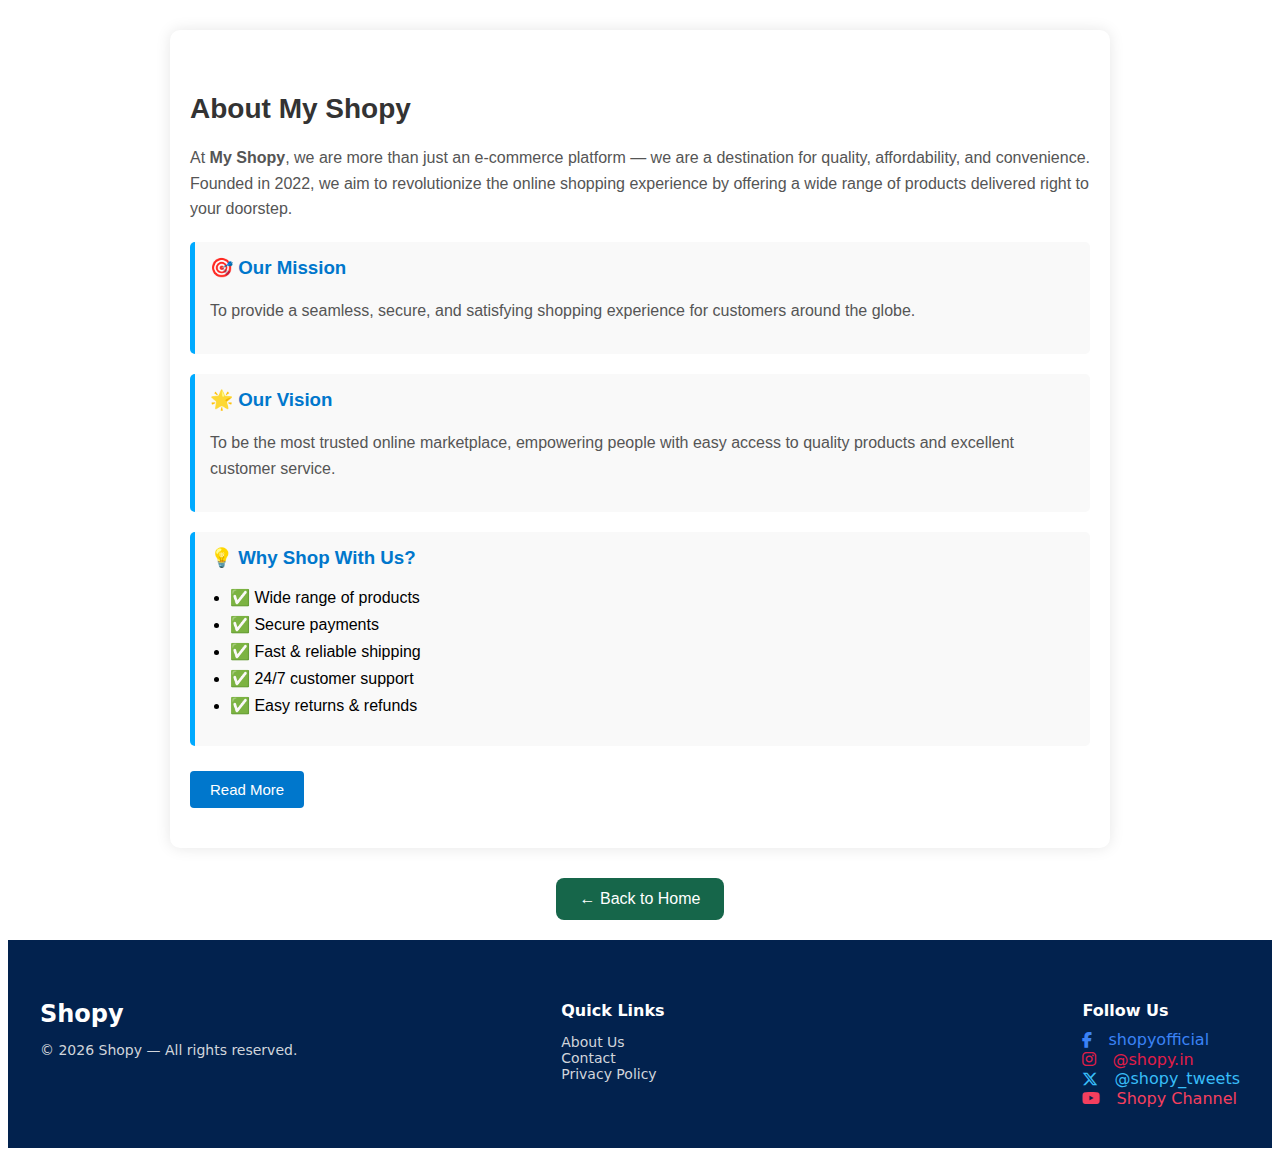
<file: about.html>
<!DOCTYPE html>
<html lang="en">
<head>
    <meta charset="UTF-8">
    <meta name="viewport" content="width=device-width, initial-scale=1.0">
    <title>Document</title>
  <link rel="icon" href="../brand.png" type="image/png">
  <link rel="stylesheet" href="https://cdnjs.cloudflare.com/ajax/libs/font-awesome/6.5.0/css/all.min.css">

  <!-- <link rel="stylesheet" href="style.css"> -->

    <style>
      
      :root{
  font-family: Inter, system-ui, -apple-system, "Segoe UI", Roboto, "Helvetica Neue", Arial;
      }
        .about-section {
  background-color: #ffffff;
  padding: 40px 20px;
  max-width: 900px;
  margin: 30px auto;
  border-radius: 10px;
  box-shadow: 0 0 15px rgba(0,0,0,0.1);
  font-family: Arial, sans-serif;
}

.about-section h2 {
  color: #333;
  font-size: 28px;
  margin-bottom: 20px;
}

.about-section p {
  color: #555;
  line-height: 1.6;
}

.about-box {
  margin-top: 20px;
  padding: 15px;
  border-left: 5px solid #00aaff;
  background-color: #f9f9f9;
  border-radius: 5px;
}

.about-box h3 {
  margin-top: 0;
  color: #0077cc;
}

.about-box ul {
  padding-left: 20px;
}

.about-box li {
  margin-bottom: 8px;
}

#readMoreBtn {
  margin-top: 25px;
  padding: 10px 20px;
  background-color: #0077cc;
  color: white;
  border: none;
  border-radius: 4px;
  cursor: pointer;
  font-size: 15px;
}

#readMoreBtn:hover {
  background-color: #005fa3;
}

.hidden {
  display: none;
}

/* Wrapper to center the button */
.center-btn {
  display: flex;
  justify-content: center;
  margin: 20px 0;
}

/* Base button styles */
.back-home-btn {
  background: #16664a;
  border: none;
  border-radius: 8px;
  color: #fff;
  cursor: pointer;
  font-size: 16px;
  padding: 12px 24px;
  transition: background 0.3s ease, transform 0.2s ease;
  width: auto; /* adaptive width */
  max-width: 220px;
}

/* Hover effect */
.back-home-btn:hover {
  background: #0f4d37;
  transform: translateY(-2px);
}

/* 🔹 Responsive adjustments */
@media (max-width: 768px) {
  .back-home-btn {
    font-size: 15px;
    padding: 10px 20px;
    width: 80%;  /* take more width on tablets/phones */
  }
}

@media (max-width: 480px) {
  .back-home-btn {
    font-size: 14px;
    padding: 10px;
    width: 100%; /* full width on small screens */
  }
}


/* Social icons base style */
.footer-social a {
  display: inline-flex;
  align-items: center;
  gap: 8px;
  font-size: 16px;
  color: #d1d5db;
  text-decoration: none;
  transition: all 0.3s ease;
}

.footer-social a:hover {
  transform: translateY(-2px);
  text-decoration: underline;
}

/* Individual hover colors (optional) */
.footer-social a.facebook:hover {
  color: #3b82f6;
}

.footer-social a.instagram:hover {
  color: #e11d48;
}

.footer-social a.twitter:hover {
  color: #38bdf8;
}

.footer-social a.youtube:hover {
  color: #f43f5e;
}

    </style>
</head>
<body>
   <!-- About Us Section -->
<section id="about" class="about-section">
  <h2>About My Shopy</h2>
  <p>
    At <strong>My Shopy</strong>, we are more than just an e-commerce platform — we are a destination for quality, affordability, and convenience. Founded in 2022, we aim to revolutionize the online shopping experience by offering a wide range of products delivered right to your doorstep.
  </p>

  <div class="about-box">
    <h3>🎯 Our Mission</h3>
    <p>To provide a seamless, secure, and satisfying shopping experience for customers around the globe.</p>
  </div>

  <div class="about-box">
    <h3>🌟 Our Vision</h3>
    <p>To be the most trusted online marketplace, empowering people with easy access to quality products and excellent customer service.</p>
  </div>

  <div class="about-box">
    <h3>💡 Why Shop With Us?</h3>
    <ul>
      <li>✅ Wide range of products</li>
      <li>✅ Secure payments</li>
      <li>✅ Fast & reliable shipping</li>
      <li>✅ 24/7 customer support</li>
      <li>✅ Easy returns & refunds</li>
    </ul>
  </div>

  <button id="readMoreBtn">Read More</button>
  <div id="moreContent" class="hidden">
    <h3>👨‍💻 Meet Our Team</h3>
    <p>We’re a passionate group of developers, designers, and marketers working together to create a user-first platform that you can trust.</p>
    <p>Join the <strong>My Shopy</strong> family and enjoy shopping the way it should be — simple, fun, and worry-free!</p>
  </div>
</section>


<!-- Back to Home Button -->
<div class="center-btn">
  <button class="back-home-btn" onclick="window.location.href='index.html'">
    ← Back to Home
  </button>
</div>


 <footer style="background-color: #02224e; padding: 40px 20px; color: #f9fafb;">
  <div style="max-width: 1200px; margin: auto; display: flex; flex-wrap: wrap; justify-content: space-between; gap: 40px;">
    
    <!-- Brand Section -->
    <div style="flex: 1; min-width: 250px;">
      <h2 style="margin-bottom: 10px; color: #ffffff;">Shopy</h2>
      <p style="color: #d1d5db; font-size: 14px;">&copy; <span id="year"></span> Shopy — All rights reserved.</p>
    </div>

    <!-- Quick Links -->
    <div style="flex: 1; min-width: 200px;">
      <h4 style="margin-bottom: 10px; color: #ffffff;">Quick Links</h4>
      <ul style="list-style: none; padding: 0; color: #d1d5db; font-size: 14px;">
        <li><a href="./about.html" style="text-decoration: none; color: #d1d5db;" onmouseover="this.style.color='#60a5fa'" onmouseout="this.style.color='#d1d5db'">About Us</a></li>
        <li><a href="./contact.html" style="text-decoration: none; color: #d1d5db;" onmouseover="this.style.color='#60a5fa'" onmouseout="this.style.color='#d1d5db'">Contact</a></li>
        <li><a href="./privacy.html" style="text-decoration: none; color: #d1d5db;" onmouseover="this.style.color='#60a5fa'" onmouseout="this.style.color='#d1d5db'">Privacy Policy</a></li>
      </ul>
    </div>

    <!-- Social Media -->
     <div class="social-icons">
    <!-- <div style="flex: 1; min-width: 250px;"> -->
      <h4 style="margin-bottom: 10px; color: #ffffff;">Follow Us</h4>
      <!-- <div style="display: flex; flex-direction: column; gap: 10px; font-size: 16px;"> -->
        <div class="footer-social">
        <a href="https://www.facebook.com/"  style="color: #3b82f6; text-decoration: none;">
          <i class="fab fa-facebook-f" style="margin-right: 8px;"></i>shopyofficial
        </a><br>
        <a href="https://www.instagram.com/" style="color: #e11d48; text-decoration: none;">
          <i class="fab fa-instagram" style="margin-right: 8px;"></i>@shopy.in
        </a><br>
        <a href="https://x.com/" style="color: #38bdf8; text-decoration: none;">
         <i class="fa-brands fa-x-twitter" style="margin-right: 8px;"></i>@shopy_tweets
        </a><br>
        <a href="https://www.youtube.com/?reload=9&skip_registered_account_check=true" style="color: #f43f5e; text-decoration: none;">
          <i class="fab fa-youtube" style="margin-right: 8px;"></i>Shopy Channel
        </a>
      </div>
    </div>
<!-- </div>
  </div> -->
</footer>
  <script src="./app.js"></script>

</body>
</html>

<script>
    // Show/hide more content in the About section
document.addEventListener("DOMContentLoaded", function () {
  const btn = document.getElementById("readMoreBtn");
  const moreContent = document.getElementById("moreContent");

  btn.addEventListener("click", () => {
    if (moreContent.classList.contains("hidden")) {
      moreContent.classList.remove("hidden");
      btn.textContent = "Show Less";
    } else {
      moreContent.classList.add("hidden");
      btn.textContent = "Read More";
    }
  });
});

</script>
</file>
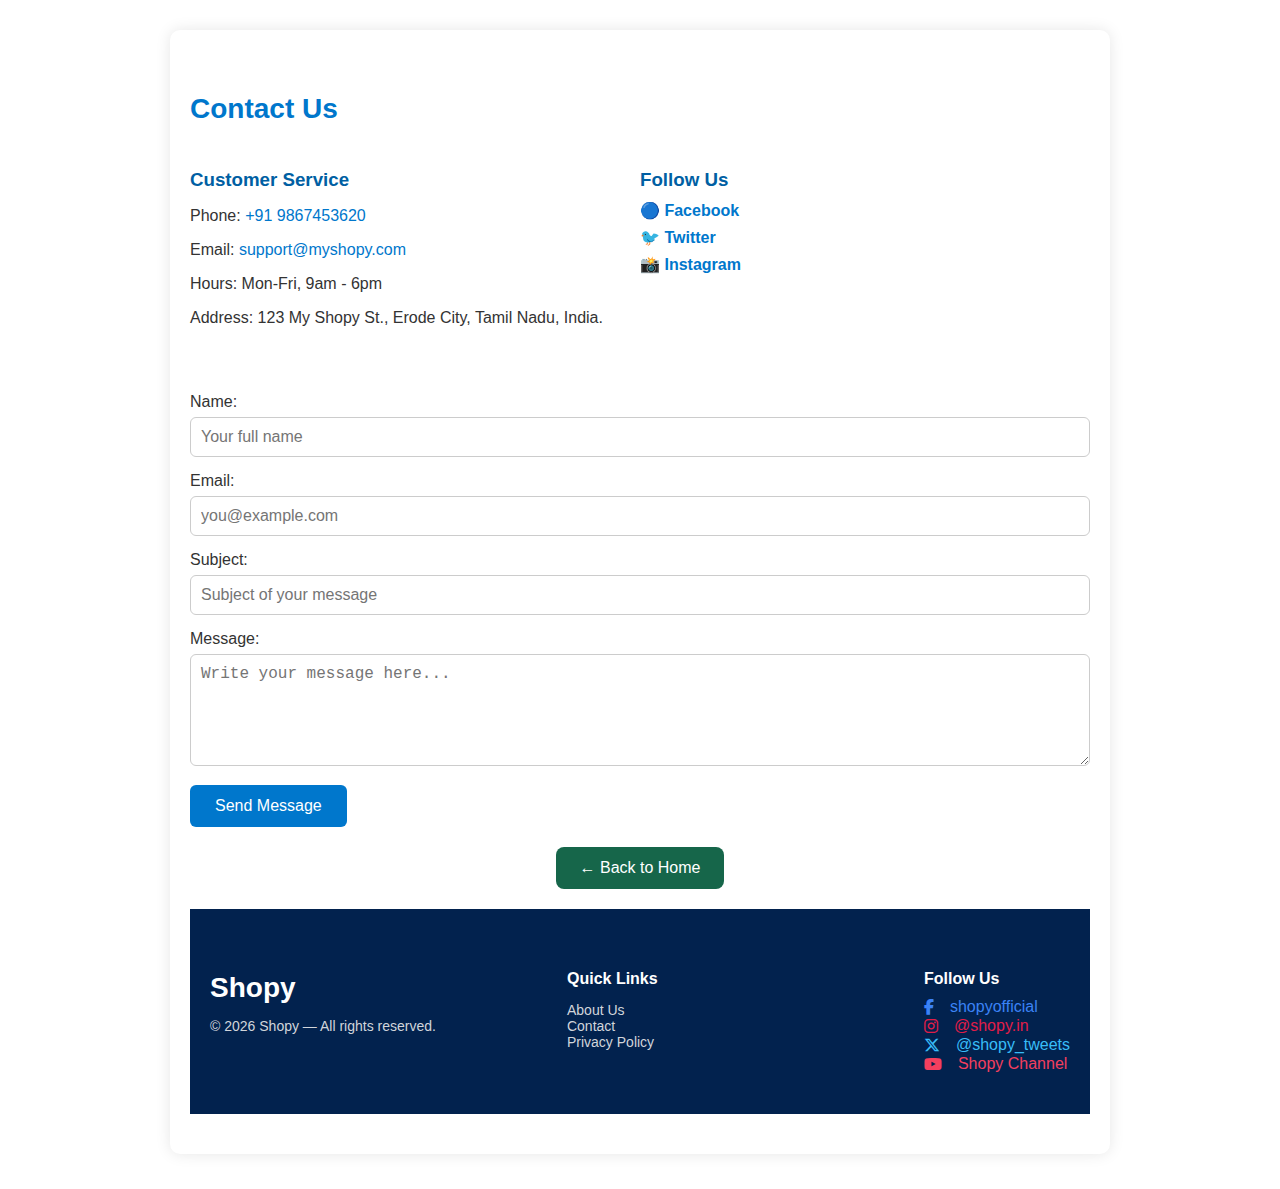
<file: contact.html>
<!DOCTYPE html>
<html lang="en">
<head>
    <meta charset="UTF-8">
    <meta name="viewport" content="width=device-width, initial-scale=1.0">
    <title>Document</title>
  <link rel="icon" href="../brand.png" type="image/png">
    <!-- Font Awesome CDN -->
<link rel="stylesheet" href="https://cdnjs.cloudflare.com/ajax/libs/font-awesome/6.5.0/css/all.min.css">
  <!-- <link rel="stylesheet" href="style.css"> -->
    <style>
      :root{
  font-family: Inter, system-ui, -apple-system, "Segoe UI", Roboto, "Helvetica Neue", Arial;
      }
        .contact-section {
  background-color: #fff;
  max-width: 900px;
  margin: 30px auto;
  padding: 40px 20px;
  border-radius: 10px;
  box-shadow: 0 0 15px rgba(0,0,0,0.1);
  font-family: Arial, sans-serif;
  color: #333;
}

.contact-section h2 {
  margin-bottom: 25px;
  font-size: 28px;
  color: #0077cc;
}

.contact-info {
  display: flex;
  justify-content: space-between;
  margin-bottom: 30px;
  flex-wrap: wrap;
}

.contact-info > div {
  flex: 1 1 45%;
  margin-bottom: 20px;
}

.contact-info h3 {
  margin-bottom: 10px;
  color: #005fa3;
}

.contact-info a {
  color: #0077cc;
  text-decoration: none;
}

.contact-info a:hover {
  text-decoration: underline;
}

.social-media .social-icon {
  font-weight: bold;
  display: inline-block;
  margin-bottom: 8px;
  cursor: pointer;
  color: #0077cc;
}

.social-media .social-icon:hover {
  text-decoration: underline;
}

/* Form styling */
form input,
form textarea {
  width: 100%;
  padding: 10px;
  margin-top: 6px;
  margin-bottom: 15px;
  border: 1px solid #ccc;
  border-radius: 6px;
  font-size: 16px;
  box-sizing: border-box;
}

form button {
  background-color: #0077cc;
  color: white;
  border: none;
  padding: 12px 25px;
  font-size: 16px;
  border-radius: 6px;
  cursor: pointer;
  transition: background-color 0.3s ease;
}

form button:hover {
  background-color: #005fa3;
}

#formMessage {
  margin-top: 10px;
  font-weight: bold;
}

/* Map container */
.map-container {
  margin-top: 40px;
  border-radius: 10px;
  overflow: hidden;
  box-shadow: 0 0 10px rgba(0,0,0,0.15);
}


/* Wrapper to center the button */
.center-btn {
  display: flex;
  justify-content: center;
  margin: 20px 0;
}

/* Base button styles */
.back-home-btn {
  background: #16664a;
  border: none;
  border-radius: 8px;
  color: #fff;
  cursor: pointer;
  font-size: 16px;
  padding: 12px 24px;
  transition: background 0.3s ease, transform 0.2s ease;
  width: auto; /* adaptive width */
  max-width: 220px;
}

/* Hover effect */
.back-home-btn:hover {
  background: #0f4d37;
  transform: translateY(-2px);
}

/* 🔹 Responsive adjustments */
@media (max-width: 768px) {
  .back-home-btn {
    font-size: 15px;
    padding: 10px 20px;
    width: 80%;  /* take more width on tablets/phones */
  }
}

@media (max-width: 480px) {
  .back-home-btn {
    font-size: 14px;
    padding: 10px;
    width: 100%; /* full width on small screens */
  }
}

/* Social icons base style */
.footer-social a {
  display: inline-flex;
  align-items: center;
  gap: 8px;
  font-size: 16px;
  color: #d1d5db;
  text-decoration: none;
  transition: all 0.3s ease;
}

.footer-social a:hover {
  transform: translateY(-2px);
  text-decoration: underline;
}

/* Individual hover colors (optional) */
.footer-social a.facebook:hover {
  color: #3b82f6;
}

.footer-social a.instagram:hover {
  color: #e11d48;
}

.footer-social a.twitter:hover {
  color: #38bdf8;
}

.footer-social a.youtube:hover {
  color: #f43f5e;
}




/* Responsive */
@media (max-width: 700px) {
  .contact-info {
    flex-direction: column;
  }
  .contact-info > div {
    flex: 1 1 100%;
  }
}


    </style>
</head>
<body>
    <!-- Contact Section -->
<section id="contact" class="contact-section">
  <h2>Contact Us</h2>

  <div class="contact-info">
    <div>
      <h3>Customer Service</h3>
      <p>Phone: <a href="tel:+1234567890">+91 9867453620</a></p>
      <p>Email: <a href="mailto:support@myshopy.com">support@myshopy.com</a></p>
      <p>Hours: Mon-Fri, 9am - 6pm</p>
      <p>Address: 123 My Shopy St., Erode City, Tamil Nadu, India.</p>
    </div>

    <div class="social-media">
      <h3>Follow Us</h3>
      <a href="https://www.facebook.com/" aria-label="Facebook" class="social-icon">🔵 Facebook</a><br />
      <a href="https://x.com/" aria-label="Twitter" class="social-icon">🐦 Twitter</a><br />
      <a href="https://www.instagram.com/" aria-label="Instagram" class="social-icon">📸 Instagram</a>
    </div>
  </div>

  <form id="contactForm" novalidate>
    <label for="name">Name:</label><br />
    <input type="text" id="name" name="name" placeholder="Your full name" required /><br />

    <label for="email">Email:</label><br />
    <input type="email" id="email" name="email" placeholder="you@example.com" required /><br />

    <label for="subject">Subject:</label><br />
    <input type="text" id="subject" name="subject" placeholder="Subject of your message" /><br />

    <label for="message">Message:</label><br />
    <textarea id="message" name="message" rows="5" placeholder="Write your message here..." required></textarea><br />

    <button type="submit">Send Message</button>

    <p id="formMessage" role="alert"></p>
  </form>

  <!-- Optional: Google Maps iframe placeholder
  <div class="map-container">
    <iframe
      src="https://maps.google.com/maps?q=Commerce%20City%20USA&t=&z=13&ie=UTF8&iwloc=&output=embed"
      width="100%"
      height="250"
      style="border:0;"
      allowfullscreen=""
      loading="lazy"
      referrerpolicy="no-referrer-when-downgrade"
      title="My Shopy Location on Map"
    ></iframe>
  </div>
</section> -->

<!-- Back to Home Button -->
<div class="center-btn">
  <button class="back-home-btn" onclick="window.location.href='index.html'">
    ← Back to Home
  </button>
</div>

  

 <footer style="background-color: #02224e; padding: 40px 20px; color: #f9fafb;">
  <div style="max-width: 1200px; margin: auto; display: flex; flex-wrap: wrap; justify-content: space-between; gap: 40px;">
    
    <!-- Brand Section -->
    <div style="flex: 1; min-width: 250px;">
      <h2 style="margin-bottom: 10px; color: #ffffff;">Shopy</h2>
      <p style="color: #d1d5db; font-size: 14px;">&copy; <span id="year"></span> Shopy — All rights reserved.</p>
    </div>

    <!-- Quick Links -->
    <div style="flex: 1; min-width: 200px;">
      <h4 style="margin-bottom: 10px; color: #ffffff;">Quick Links</h4>
      <ul style="list-style: none; padding: 0; color: #d1d5db; font-size: 14px;">
        <li><a href="./about.html" style="text-decoration: none; color: #d1d5db;" onmouseover="this.style.color='#60a5fa'" onmouseout="this.style.color='#d1d5db'">About Us</a></li>
        <li><a href="./contact.html" style="text-decoration: none; color: #d1d5db;" onmouseover="this.style.color='#60a5fa'" onmouseout="this.style.color='#d1d5db'">Contact</a></li>
        <li><a href="./privacy.html" style="text-decoration: none; color: #d1d5db;" onmouseover="this.style.color='#60a5fa'" onmouseout="this.style.color='#d1d5db'">Privacy Policy</a></li>
      </ul>
    </div>

    <!-- Social Media -->
     <div class="social-icons">
    <!-- <div style="flex: 1; min-width: 250px;"> -->
      <h4 style="margin-bottom: 10px; color: #ffffff;">Follow Us</h4>
      <!-- <div style="display: flex; flex-direction: column; gap: 10px; font-size: 16px;"> -->
        <div class="footer-social">
        <a href="https://www.facebook.com/"  style="color: #3b82f6; text-decoration: none;">
          <i class="fab fa-facebook-f" style="margin-right: 8px;"></i>shopyofficial
        </a><br>
        <a href="https://www.instagram.com/" style="color: #e11d48; text-decoration: none;">
          <i class="fab fa-instagram" style="margin-right: 8px;"></i>@shopy.in
        </a><br>
        <a href="https://x.com/" style="color: #38bdf8; text-decoration: none;">
         <i class="fa-brands fa-x-twitter" style="margin-right: 8px;"></i>@shopy_tweets
        </a><br>
        <a href="https://www.youtube.com/?reload=9&skip_registered_account_check=true" style="color: #f43f5e; text-decoration: none;">
          <i class="fab fa-youtube" style="margin-right: 8px;"></i>Shopy Channel
        </a>
      </div>
    </div>
<!-- </div>
  </div> -->
</footer>
  <script src="./app.js"></script>

</body>
</html>

<script>
    document.addEventListener("DOMContentLoaded", () => {
  const form = document.getElementById("contactForm");
  const formMessage = document.getElementById("formMessage");

  form.addEventListener("submit", (e) => {
    e.preventDefault();

    // Clear previous message
    formMessage.textContent = "";
    formMessage.style.color = "";

    // Simple validation
    const name = form.name.value.trim();
    const email = form.email.value.trim();
    const message = form.message.value.trim();

    if (!name || !email || !message) {
      formMessage.style.color = "red";
      formMessage.textContent = "Please fill in all required fields.";
      return;
    }

    // Basic email format check
    const emailPattern = /^[^\s@]+@[^\s@]+\.[^\s@]+$/;
    if (!emailPattern.test(email)) {
      formMessage.style.color = "red";
      formMessage.textContent = "Please enter a valid email address.";
      return;
    }

    // Simulate form submission success
    formMessage.style.color = "green";
    formMessage.textContent = `Thank you, ${name}! Your message has been sent. We'll get back to you shortly.`;

    // Reset form
    form.reset();
  });
});

</script>
</file>
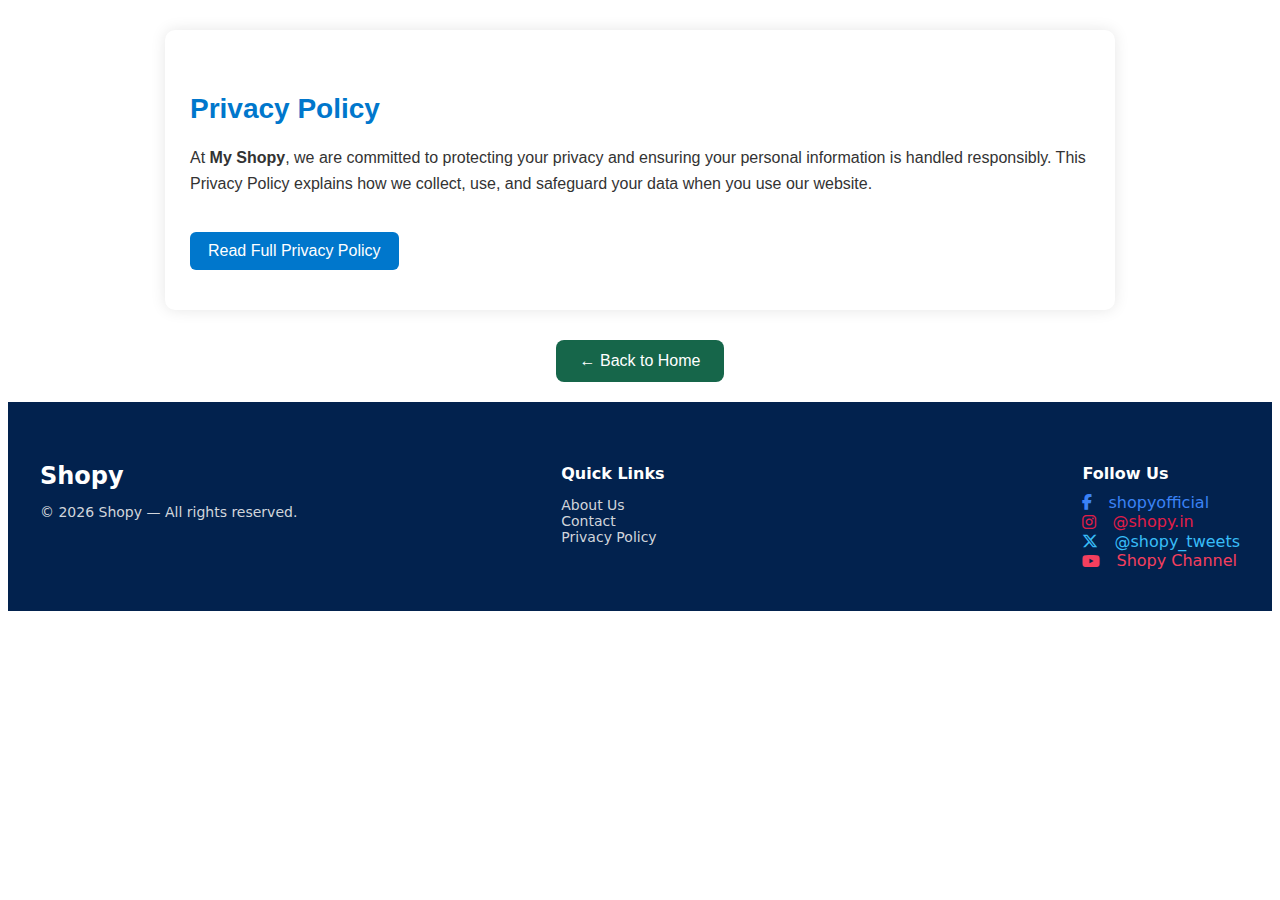
<file: privacy.html>
<!DOCTYPE html>
<html lang="en">
<head>
    <meta charset="UTF-8">
    <meta name="viewport" content="width=device-width, initial-scale=1.0">
    <title>Document</title>
  <link rel="icon" href="../brand.png" type="image/png">
  <link rel="stylesheet" href="https://cdnjs.cloudflare.com/ajax/libs/font-awesome/6.5.0/css/all.min.css">

  <!-- <link rel="stylesheet" href="style.css"> -->

    <style>
      
      :root{
  font-family: Inter, system-ui, -apple-system, "Segoe UI", Roboto, "Helvetica Neue", Arial;
      }
        .privacy-section {
  background-color: #fff;
  max-width: 900px;
  margin: 30px auto;
  padding: 40px 25px;
  border-radius: 10px;
  box-shadow: 0 0 15px rgba(0,0,0,0.1);
  font-family: Arial, sans-serif;
  color: #333;
}

.privacy-section h2 {
  color: #0077cc;
  margin-bottom: 20px;
  font-size: 28px;
}

.privacy-section h3 {
  color: #005fa3;
  margin-top: 25px;
  margin-bottom: 10px;
}

.privacy-section p,
.privacy-section ul {
  line-height: 1.6;
}

.privacy-section ul {
  padding-left: 20px;
}

.privacy-section li {
  margin-bottom: 8px;
}

#togglePolicyBtn {
  margin-top: 20px;
  padding: 10px 18px;
  font-size: 16px;
  background-color: #0077cc;
  color: white;
  border: none;
  border-radius: 6px;
  cursor: pointer;
  transition: background-color 0.3s ease;
}

#togglePolicyBtn:hover {
  background-color: #005fa3;
}

.hidden {
  display: none;
}

/* Wrapper to center the button */
.center-btn {
  display: flex;
  justify-content: center;
  margin: 20px 0;
}

/* Base button styles */
.back-home-btn {
  background: #16664a;
  border: none;
  border-radius: 8px;
  color: #fff;
  cursor: pointer;
  font-size: 16px;
  padding: 12px 24px;
  transition: background 0.3s ease, transform 0.2s ease;
  width: auto; /* adaptive width */
  max-width: 220px;
}

/* Hover effect */
.back-home-btn:hover {
  background: #0f4d37;
  transform: translateY(-2px);
}

/* 🔹 Responsive adjustments */
@media (max-width: 768px) {
  .back-home-btn {
    font-size: 15px;
    padding: 10px 20px;
    width: 80%;  /* take more width on tablets/phones */
  }
}

@media (max-width: 480px) {
  .back-home-btn {
    font-size: 14px;
    padding: 10px;
    width: 100%; /* full width on small screens */
  }
}

/* Social icons base style */
.footer-social a {
  display: inline-flex;
  align-items: center;
  gap: 8px;
  font-size: 16px;
  color: #d1d5db;
  text-decoration: none;
  transition: all 0.3s ease;
}

.footer-social a:hover {
  transform: translateY(-2px);
  text-decoration: underline;
}

/* Individual hover colors (optional) */
.footer-social a.facebook:hover {
  color: #3b82f6;
}

.footer-social a.instagram:hover {
  color: #e11d48;
}

.footer-social a.twitter:hover {
  color: #38bdf8;
}

.footer-social a.youtube:hover {
  color: #f43f5e;
}


    </style>
</head>
<body>
    <!-- Privacy Policy Section -->
<section id="privacy" class="privacy-section">
  <h2>Privacy Policy</h2>
  <p>
    At <strong>My Shopy</strong>, we are committed to protecting your privacy and ensuring your personal information is handled responsibly. This Privacy Policy explains how we collect, use, and safeguard your data when you use our website.
  </p>

  <button id="togglePolicyBtn">Read Full Privacy Policy</button>

  <div id="fullPolicy" class="hidden">
    <h3>1. Information We Collect</h3>
    <ul>
      <li><strong>Personal Information:</strong> Name, email, phone number, shipping address.</li>
      <li><strong>Payment Information:</strong> Payment details processed securely through third-party providers.</li>
      <li><strong>Usage Data:</strong> Browsing behavior, purchase history, cookies, and IP addresses.</li>
    </ul>

    <h3>2. How We Use Your Information</h3>
    <ul>
      <li>To process orders and provide customer support.</li>
      <li>To improve our website and personalize your shopping experience.</li>
      <li>To send promotional emails (only if you opt-in).</li>
      <li>To comply with legal obligations.</li>
    </ul>

    <h3>3. Data Security</h3>
    <p>
      We use industry-standard security measures to protect your information from unauthorized access, alteration, or disclosure.
    </p>

    <h3>4. Sharing Information</h3>
    <p>
      We do not sell or rent your personal data. Your information is only shared with trusted third parties necessary for order fulfillment (e.g., shipping carriers, payment processors).
    </p>

    <h3>5. Your Rights</h3>
    <ul>
      <li>Access, update, or delete your personal information.</li>
      <li>Opt-out of marketing communications.</li>
      <li>Request data portability or restriction of processing.</li>
    </ul>

    <h3>6. Cookies</h3>
    <p>
      Our website uses cookies to enhance user experience. You can manage your cookie preferences via your browser settings.
    </p>

    <h3>7. Contact Us</h3>
    <p>
      If you have questions about this Privacy Policy or your personal data, please contact us at <a href="mailto:privacy@myshopy.com">privacy@myshopy.com</a>.
    </p>
  </div>
</section>

<!-- Back to Home Button -->
<div class="center-btn">
  <button class="back-home-btn" onclick="window.location.href='index.html'">
    ← Back to Home
  </button>
</div>


 
 <footer style="background-color: #02224e; padding: 40px 20px; color: #f9fafb;">
  <div style="max-width: 1200px; margin: auto; display: flex; flex-wrap: wrap; justify-content: space-between; gap: 40px;">
    
    <!-- Brand Section -->
    <div style="flex: 1; min-width: 250px;">
      <h2 style="margin-bottom: 10px; color: #ffffff;">Shopy</h2>
      <p style="color: #d1d5db; font-size: 14px;">&copy; <span id="year"></span> Shopy — All rights reserved.</p>
    </div>

    <!-- Quick Links -->
    <div style="flex: 1; min-width: 200px;">
      <h4 style="margin-bottom: 10px; color: #ffffff;">Quick Links</h4>
      <ul style="list-style: none; padding: 0; color: #d1d5db; font-size: 14px;">
        <li><a href="./about.html" style="text-decoration: none; color: #d1d5db;" onmouseover="this.style.color='#60a5fa'" onmouseout="this.style.color='#d1d5db'">About Us</a></li>
        <li><a href="./contact.html" style="text-decoration: none; color: #d1d5db;" onmouseover="this.style.color='#60a5fa'" onmouseout="this.style.color='#d1d5db'">Contact</a></li>
        <li><a href="./privacy.html" style="text-decoration: none; color: #d1d5db;" onmouseover="this.style.color='#60a5fa'" onmouseout="this.style.color='#d1d5db'">Privacy Policy</a></li>
      </ul>
    </div>

    <!-- Social Media -->
     <div class="social-icons">
    <!-- <div style="flex: 1; min-width: 250px;"> -->
      <h4 style="margin-bottom: 10px; color: #ffffff;">Follow Us</h4>
      <!-- <div style="display: flex; flex-direction: column; gap: 10px; font-size: 16px;"> -->
        <div class="footer-social">
        <a href="https://www.facebook.com/"  style="color: #3b82f6; text-decoration: none;">
          <i class="fab fa-facebook-f" style="margin-right: 8px;"></i>shopyofficial
        </a><br>
        <a href="https://www.instagram.com/" style="color: #e11d48; text-decoration: none;">
          <i class="fab fa-instagram" style="margin-right: 8px;"></i>@shopy.in
        </a><br>
        <a href="https://x.com/" style="color: #38bdf8; text-decoration: none;">
         <i class="fa-brands fa-x-twitter" style="margin-right: 8px;"></i>@shopy_tweets
        </a><br>
        <a href="https://www.youtube.com/?reload=9&skip_registered_account_check=true" style="color: #f43f5e; text-decoration: none;">
          <i class="fab fa-youtube" style="margin-right: 8px;"></i>Shopy Channel
        </a>
      </div>
    </div>
<!-- </div>
  </div> -->
</footer>

  <script src="./app.js"></script>

</body>
</html>

<script>
    document.addEventListener("DOMContentLoaded", () => {
  const toggleBtn = document.getElementById("togglePolicyBtn");
  const fullPolicy = document.getElementById("fullPolicy");

  toggleBtn.addEventListener("click", () => {
    if (fullPolicy.classList.contains("hidden")) {
      fullPolicy.classList.remove("hidden");
      toggleBtn.textContent = "Show Less";
    } else {
      fullPolicy.classList.add("hidden");
      toggleBtn.textContent = "Read Full Privacy Policy";
    }
  });
});

</script>
</file>
<file: style.css>
:root{
  --accent:#1f8f6b;
  --accent-dark:#16664a;
  --muted:#6b7280;
  --card:#ffffff;
  --radius:10px;
  --container-padding:16px;
  font-family: Inter, system-ui, -apple-system, "Segoe UI", Roboto, "Helvetica Neue", Arial;
}
*{box-sizing:border-box}

html,body{height:100%}
body{
  margin:0;
  background-color:#d7e8f9;
}
img{max-width:100%;display:block}

/* -----------------------
   Layout
   ----------------------- */
header{
  background:#0d2d62;
  color:white;
  padding:12px var(--container-padding);
  display:flex;
  gap:12px;
  align-items:center;
  justify-content:space-between;
  position:sticky;
  top:0;
  z-index:60;
  max-width:100%;
  overflow-x:hidden;
}
.brand{display:flex;gap:10px;align-items:center}
.brand img{height:47px;border-radius:6px}
.brand h1{font-size:18px;margin:0;letter-spacing:0.2px}
.search-wrap{display:flex;gap:8px;align-items:center}
.search-wrap input{
  border-radius:8px;padding:8px 10px;border:1px solid rgb(149, 141, 141);background:rgba(157, 154, 154, 0.03);color:white;
  min-width:180px;
}
.actions{display:flex;gap:12px;align-items:center}
.cart-btn{
  background:var(--accent);border:none;color:white;padding:8px 12px;border-radius:8px;cursor:pointer;font-weight:600;
  display:inline-flex;gap:8px;align-items:center;
}
.cart-count,
#wishlistCount,
#wishlistCountMobile {
  background:rgba(255,255,255,0.14);
  padding:2px 6px;
  border-radius:999px;
  font-size:13px
}

main{padding:18px var(--container-padding) 64px}
.container{max-width:1100px;margin:0 auto}

/* -----------------------
   Grid & Cards
   ----------------------- */
.controls{
  display:flex;gap:12px;flex-wrap:wrap;margin-bottom:18px;align-items:center;
}
.controls select, .controls button{
  padding:8px 10px;border-radius:8px;border:1px solid #e5e7eb;background:white;cursor:pointer;
}

.grid{
  display:grid;
  gap:16px;
  grid-template-columns:repeat(1,1fr);
}
.card{
  background:var(--card);
  border-radius:var(--radius);
  padding:12px;
  box-shadow:0 6px 18px rgba(15,23,42,0.06);
  display:flex;
  flex-direction:column;
  gap:10px;
  width:100%;          /* ✅ make cards responsive */
  max-width:100%;      /* ✅ prevent cut-off */
  box-sizing:border-box;
}
.card .thumb{
  width:100%;
  aspect-ratio:4/3; /* keeps proportion */
  overflow:hidden;
  border-radius:8px;
  background:#f8fafc;
}
.card .thumb img{
  width:100%;
  height:100%;
  object-fit:cover;
  border-radius:8px;
}
.card h3{margin:0;font-size:16px}
.card .meta{color:var(--muted);font-size:13px}
.card .price{font-weight:700;color:var(--accent-dark);font-size:16px}
.card .card-actions{display:flex;gap:8px;align-items:center;margin-top:auto}

.btn{padding:8px 10px;border-radius:8px;border:1px solid transparent;cursor:pointer;background:var(--accent);color:white}
.btn.secondary{background:transparent;color:var(--accent);border-color:rgba(31,143,107,0.12)}
.btn.danger{background:var(--danger);}

/* -----------------------
   Product details (page)
   ----------------------- */
.detail{
  display:grid;
  gap:18px;
  grid-template-columns:1fr;
  align-items:start;
}
.detail .images{border-radius:12px;overflow:hidden;background:linear-gradient(180deg,#fff,#fafafa);padding:12px}
.detail .info h2{margin-top:0}
.qty-control{display:flex;gap:8px;align-items:center}
.qty-control button{width:36px;height:36px;border-radius:8px}

/* ✅ Responsive product detail image */
#detailMainImg {
  width:100% !important;
  max-width:100%;
  height:auto !important;
  max-height:400px;
  object-fit:contain;
  border-radius:8px;
  background:#f8fafc;
   display:block;
  margin:0 auto;
}

/* ✅ Ensure product detail cards don’t overflow */
.detail .card {
  width:100% !important;
  max-width:100% !important;
  margin:0 auto;
  box-sizing:border-box;
}
/* -----------------------
   Cart & Wishlist lists
   ----------------------- */
.cart-list,
.wishlist-list {
  display:flex;
  flex-direction:column;
  gap:12px;
}
.cart-item,
.wishlist-item {
  display:flex;
  gap:12px;
  align-items:center;
  padding:10px;
  border-radius:8px;
  background:var(--card);
}
.cart-item .ci-thumb,
.wishlist-item .wi-thumb {
  width:84px;
  height:64px;
  flex:0 0 84px;
  object-fit:cover;
  border-radius:6px;
}
.cart-summary{
  background:var(--card);
  padding:14px;
  border-radius:10px;
  box-shadow:0 6px 18px rgba(15,23,42,0.04);
}


/* Wishlist specific */
.wishlist-actions {
  display:flex;
  gap:8px;
  margin-top:6px;
}
.wishlist-actions .btn {
  flex:1;
  text-align:center;
}

/* Heart toggle */
.wishlist-heart {
  cursor:pointer;
  font-size:18px;
  color:#e11d48;
  transition:transform 0.2s ease;
}
.wishlist-heart:hover { transform:scale(1.1); }
.wishlist-heart.active { color:#dc2626; }

/* -----------------------
   Checkout & Forms
   ----------------------- */
form .row{margin-bottom:12px;display:flex;flex-direction:column;gap:6px}
input[type="text"], input[type="email"], textarea, select{
  padding:10px;border-radius:8px;border:1px solid #e5e7eb;
}
.muted{color:var(--muted);font-size:13px}

/* Small devices (portrait phones < 640px) */
@media (max-width: 639px) {
  header {
    flex-direction: column;
    align-items: flex-start;
  }
  main { padding-top: 95px; /* ✅ push content below fixed header */ }
  .search-wrap {
    width:100%;
    flex-direction:column;
    gap:6px;
  }
  .search-wrap input {
    width:100%;
    min-width:unset;
  }
  .controls {
    width:100%;
    justify-content:space-between;
  }
  .actions {
    margin-top:8px;
    align-self:flex-end;
  }
  .detail {
    grid-template-columns:1fr !important;
  }
  aside {
    width:100% !important;
  }
  .card {
    width:100% !important;     /* ✅ cards full width on mobile */
    max-width:100% !important;
    margin:0 auto !important;
  }
}

/* Style for thumbnails in product detail view */
#detailThumbs {
  display:flex;
  gap:8px;
  margin-top:12px;
  flex-wrap:wrap;
}
#detailThumbs img {
  width:72px;
  height:56px;
  object-fit:cover;
  border-radius:6px;
  cursor:pointer;
  transition:border 0.2s ease;
}
#detailThumbs img.active { border:2px solid #1d4ed8; }

/* Social icons */
.footer-social a {
  display:inline-flex;
  align-items:center;
  gap:8px;
  font-size:16px;
  color:#d1d5db;
  text-decoration:none;
  transition:all 0.3s ease;
}
.footer-social a:hover { transform:translateY(-2px); text-decoration:underline; }
.footer-social a.facebook:hover { color:#3b82f6; }
.footer-social a.instagram:hover { color:#e11d48; }
.footer-social a.twitter:hover { color:#38bdf8; }
.footer-social a.youtube:hover { color:#f43f5e; }

/* Desktop-only */
.desktop-only { display:flex; gap:12px; align-items:center; }

/* Hamburger / mobile nav */
.hamburger { display:none; background:none; border:none; font-size:26px; color:white; cursor:pointer; margin-left:auto; }
.mobile-nav { display:none; flex-direction:column; gap:10px; background:#0d2d62; padding:12px; }
.mobile-nav input, .mobile-nav select { width:100%; }

/* Mobile mode */
@media (max-width:640px) {
  .desktop-only { display:none; }
  .hamburger { display:inline; margin-left:100px; }
  header{ height:75px; position:fixed; width:100%; }
  .brand{ display:flex; align-items:center; order:1; margin-right:auto; }
  .hamburger{ order:2; }
  .mobile-nav.show { display:flex; padding-top:100px; }
}

/* Tablets */
@media (min-width:640px) and (max-width:991px) {
  .grid { grid-template-columns:repeat(2,1fr); }
  .detail { grid-template-columns:300px 1fr; }
  .search-wrap input { min-width:200px; }
  aside { width:100%; max-width:100%; }
}

/* Laptops */
@media (min-width:992px) and (max-width:1199px) {
  .grid { grid-template-columns:repeat(3,1fr); }
  .detail { grid-template-columns:420px 1fr; }
  .search-wrap input { min-width:280px; }
}

/* Large desktops */
@media (min-width:1200px) {
  .grid { grid-template-columns:repeat(4,1fr); }
  .search-wrap input { min-width:360px; }
}

footer {
  padding:18px var(--container-padding);
  background:#0b1220;
  color:#cbd5e1;
  display:flex;
  justify-content:center;
}
small{opacity:0.8}

/* Helpers */
.center{display:flex;align-items:center;justify-content:center}
.right{margin-left:auto}
.hidden{display:none}
.pill{background:#eef6f3;color:var(--accent-dark);padding:6px 10px;border-radius:999px;font-weight:600}

/* ✅ Prevent horizontal scroll */
html, body { max-width:100%; overflow-x:hidden; }
header, footer { max-width:100%; overflow-x:hidden; }


/* ✅ Fix overflow of product detail content on small screens */
.detail .info {
  width: 100%;
  max-width: 100%;
  box-sizing: border-box;
  overflow-x: hidden;
}

/* Ensure quantity control and buttons wrap instead of overflowing */
.qty-control {
  flex-wrap: wrap;
  justify-content: flex-start;
}

.qty-control button,
.qty-control input {
  flex: 1 1 auto;   /* allow resizing */
  max-width: 60px;  /* limit button width */
}

/* Make action buttons scale on mobile */
.card .card-actions,
.detail .card-actions {
  flex-wrap: wrap;
  width: 100%;
  gap: 8px;
}

.card .card-actions .btn,
.detail .card-actions .btn {
  flex: 1 1 auto;
  text-align: center;
}
</file>
